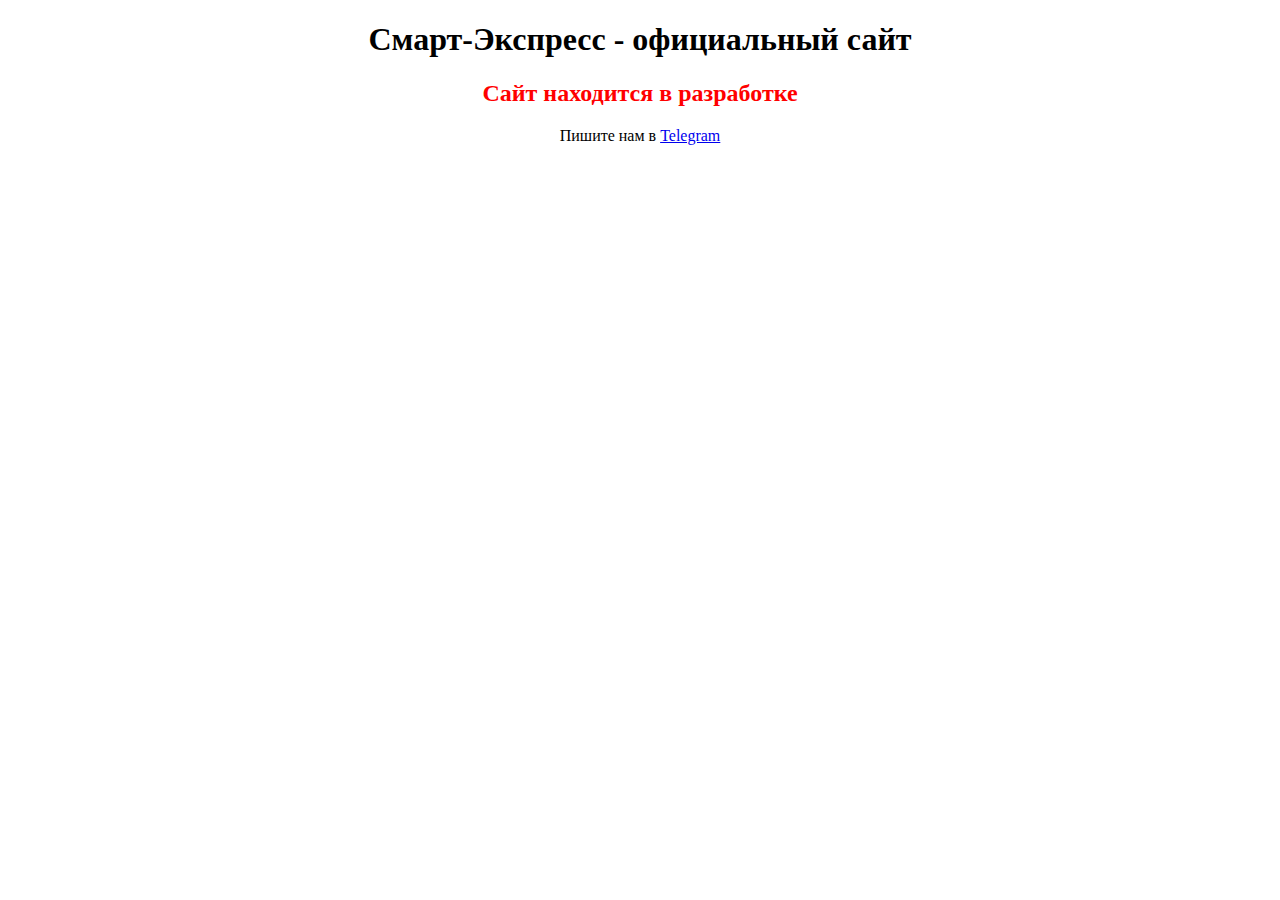
<file: index.html>
<!DOCTYPE html>
<html>
    <head>
        <title>Смарт-Экспресс - официальный сайт</title>
        <style>
            body {
                text-align: center;
            }
            h2 {
                color: red; /* добавления стиля для селектора */
            }
        </style>
    </head>
    <body>
        <h1>Смарт-Экспресс - официальный сайт</h1>
        <h2>Сайт находится в разработке</h2>
        Пишите нам в <a href="https://t.me/Ovsyawa" target="_blank">Telegram</a>
    </body>
</html>
</file>
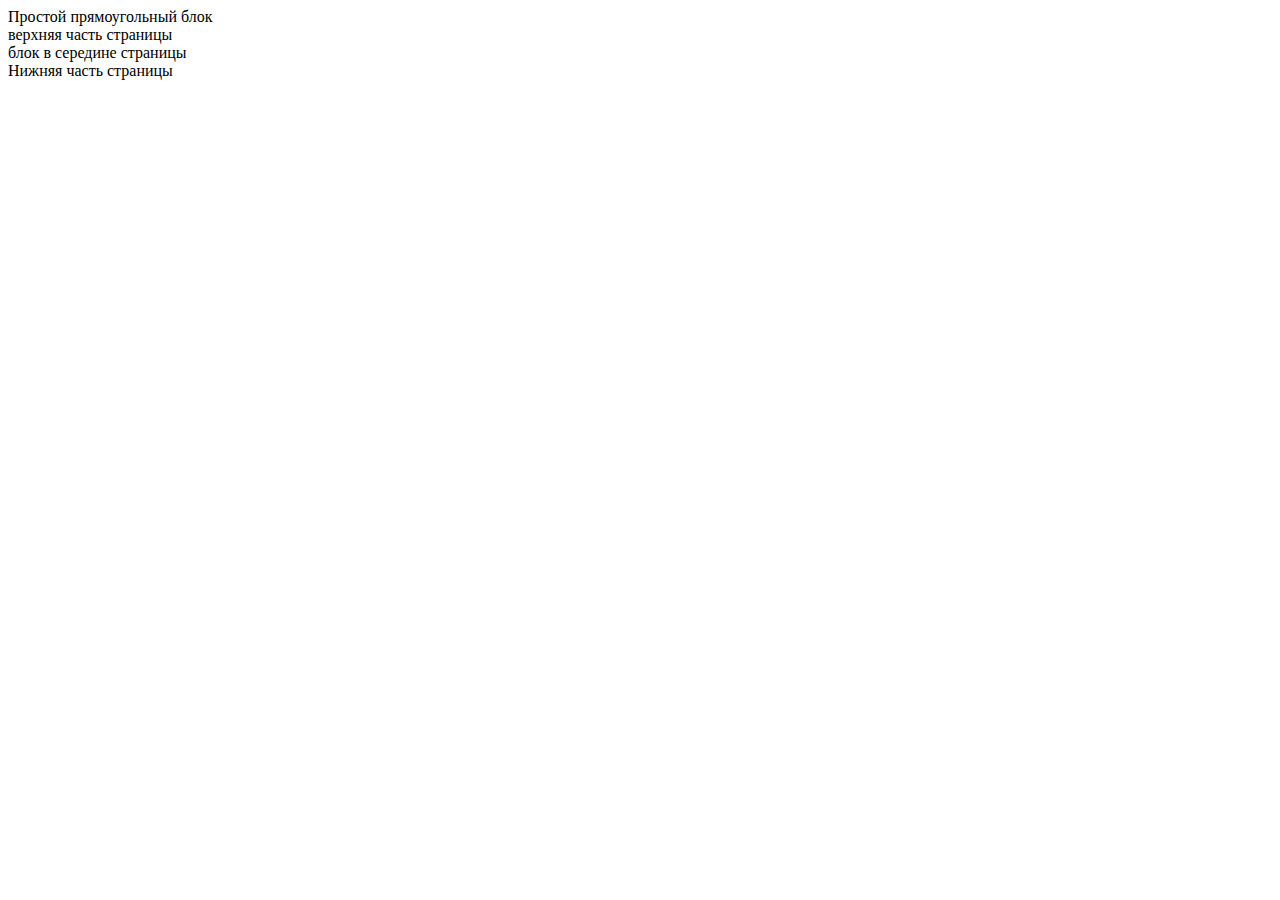
<file: block-2.html>
<!DOCTYPE html>
<html>
    <head>
        <title>Блочные и строчные элементы</title>
        <style>

        </style>
    </head>
    <body>
        <div>Простой прямоугольный блок</div>
        <header>верхняя часть страницы </header>
        <section>блок в середине страницы</section>
        <footer>Нижняя часть страницы</footer>
    </body>
</html>
</file>
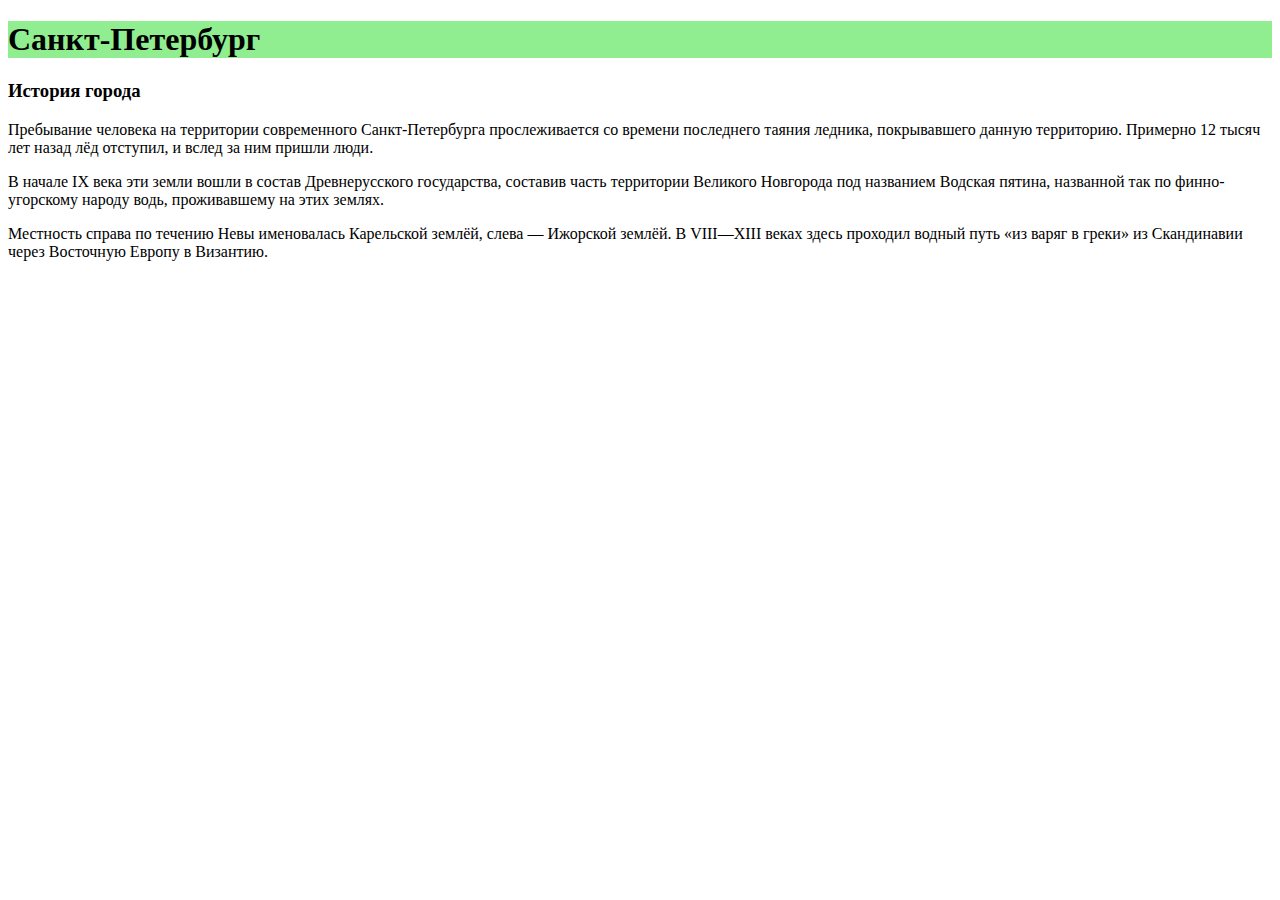
<file: block.html>
<!DOCTYPE html>
<html>
    <head>
        <title>Блочные и строчные элементы</title>
        <style>
            h1 {
                background-color: lightgreen;
            }
        </style>
    </head>
    <body>
        <h1>Санкт-Петербург</h1>
        <h3>История города</h3>
        <p>Пребывание человека на территории современного Санкт-Петербурга прослеживается со времени последнего таяния ледника, покрывавшего данную территорию. 
        Примерно 12 тысяч лет назад лёд отступил, и вслед за ним пришли люди.</p>
        <p> В начале IX века эти земли вошли в состав Древнерусского государства,
        составив часть территории Великого Новгорода под названием Водская пятина, названной так по финно-угорскому народу водь, проживавшему на этих землях.</p>
        <p>Местность справа по течению Невы именовалась Карельской землёй, слева — Ижорской землёй. 
        В VIII—XIII веках здесь проходил водный путь «из варяг в греки» из Скандинавии через Восточную Европу в Византию.</p>

    </body>
</html>
</file>
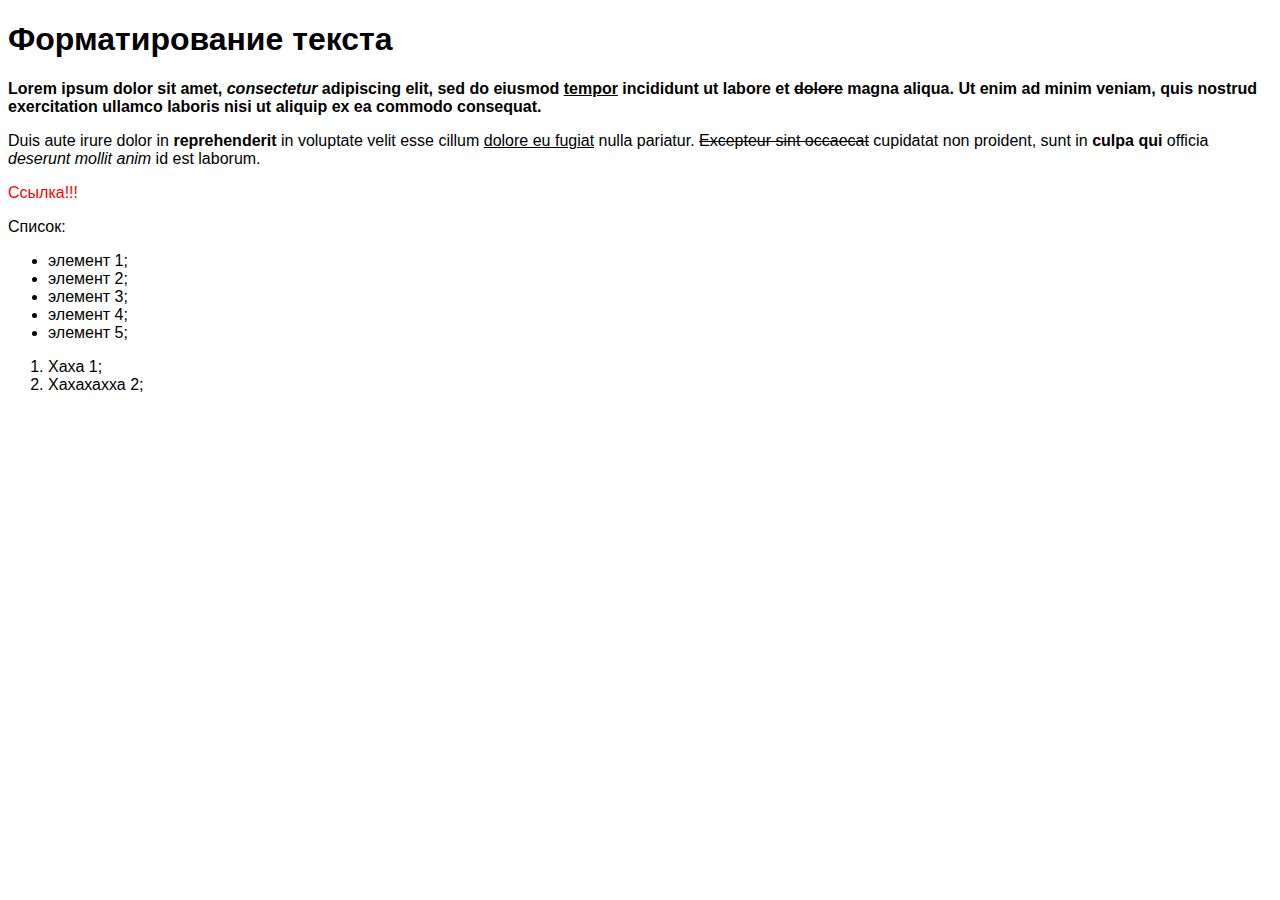
<file: formate.html>
<!DOCTYPE html>
<html>
    <head>
        <title>Форматирование текста</title>
        <style>
            * {
                font-family: Arial, Helvetica, sans-serif; /* Перебор шрифтов при открытии, если на устройстве нет шрифта; * - это выбрать всё */
            }
            
            .bold { /* можно убрать p, чтобы получилось просто .bold, который применит стиль для всех элементов данного класса */
                font-weight: bold;
            }

            .underline {
                text-decoration: underline;
            }

            .line-through {
                text-decoration: line-through;
            }
            
            .italic {
                font-style: italic;
            }

            a {
                color: red;
                text-decoration: none;
            }

            a:hover { /* hover - это наведение на элемент, в данном случае на ссылку */
                color: green;
                text-decoration: underline;
            }
        </style>
    </head>
    <body>
        <h1>Форматирование текста</h1>

        <p class="bold">Lorem ipsum dolor sit amet, <i>consectetur</i> adipiscing elit, sed do eiusmod <u>tempor</u> incididunt ut labore et <s>dolore</s> magna aliqua. 
        Ut enim ad minim veniam, quis nostrud exercitation ullamco laboris nisi ut aliquip ex ea commodo consequat.</p>

        <p>Duis aute irure dolor in <b>reprehenderit</b> in voluptate velit esse cillum <span class="underline">dolore eu fugiat</span> nulla pariatur. 
        <span class="line-through">Excepteur sint occaecat</span> cupidatat non proident, sunt in <span class="bold">culpa qui</span> officia <span class="italic">deserunt mollit anim</span> id est laborum.</p>

        <p><a href="https://www.google.com/" target="_blank">Ссылка!!!</a></p>

        Список:
        <ul>
            <li>элемент 1;</li>
            <li>элемент 2;</li>
            <li>элемент 3;</li>
            <li>элемент 4;</li>
            <li>элемент 5;</li>
        </ul>

        <ol>
            <li>Хаха 1;</li>
            <li>Хахахахха 2;</li>
        </ol>
    </body>
</html>
</file>
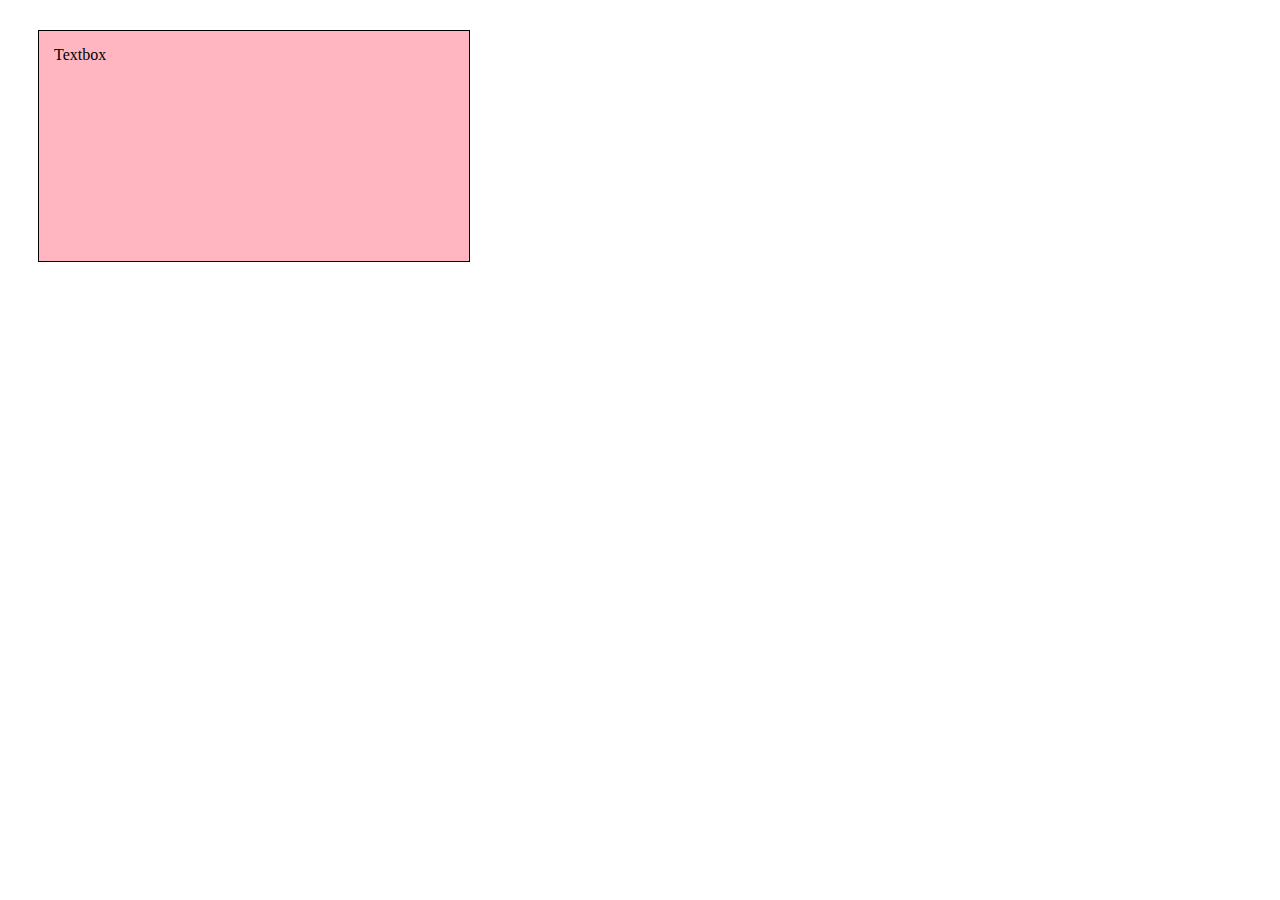
<file: sizes-spacing.html>
<!DOCTYPE html>
<html>
    <head>
        <title>Sizes/Spacings</title>
        <style>
            .element{
                background-color: lightpink;
                width: 400px;
                height: 200px;
                margin: 30px;
                padding: 15px;
                border: 1px solid black;
            }
        </style>
    </head>
    <body>
        <div class="element">Textbox</div>
    </body>
</html>
</file>
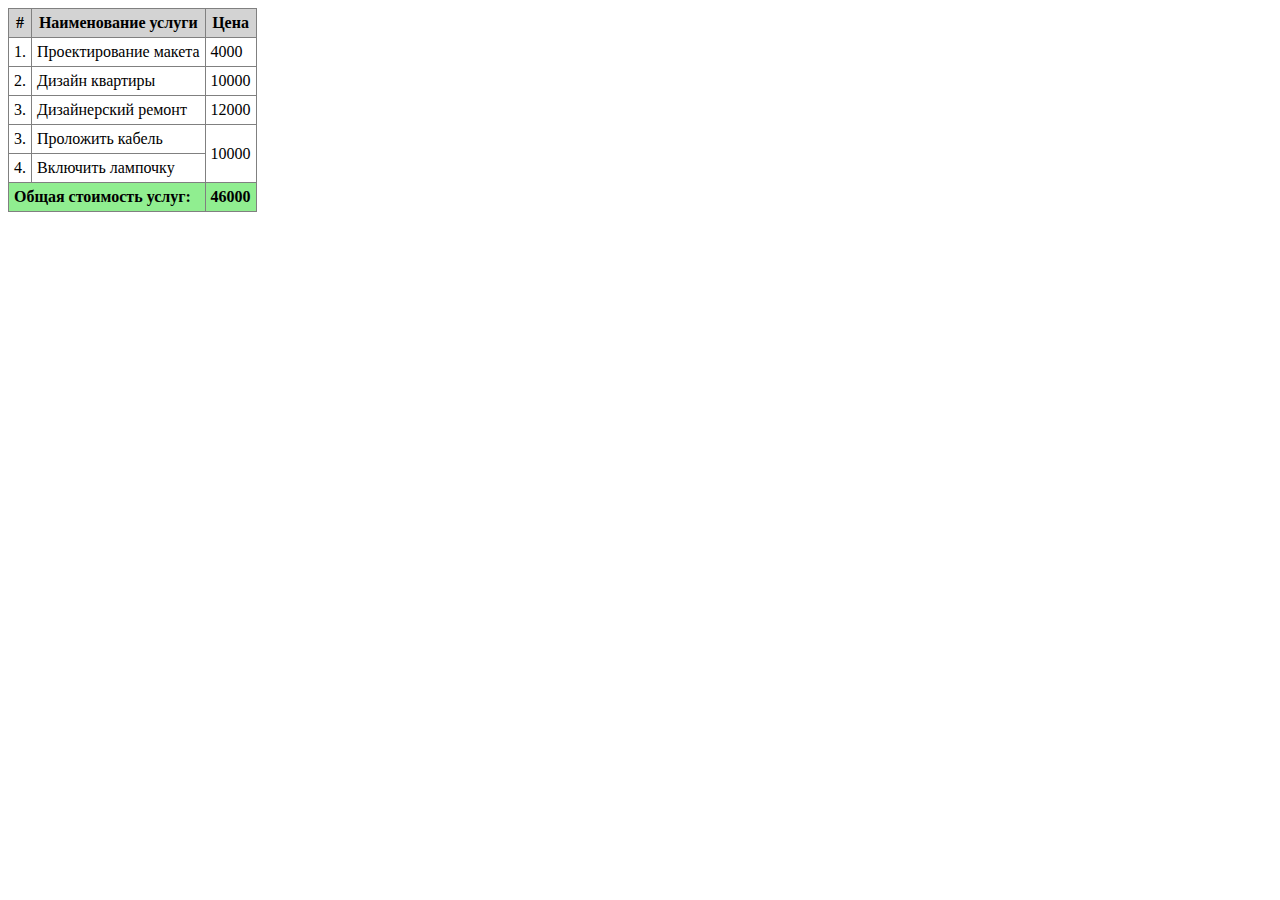
<file: table.html>
<!DOCTYPE html>
<html>
    <head>
        <title>Верстка таблиц</title>
        <style>
            .price-list {
                border: 1px solid gray;
                border-collapse: collapse; /* collapse - сжать, чтобы убрать плохо выглядищие границы  */
            }

            .price-list td, .price-list th {
                border: 1px solid gray;
                padding: 5px;
            }

            .price-list thead {
                background-color: lightgray;
            }

            .price-list tfoot {
                background-color: lightgreen;
                font-weight: bold;
            }

        </style>
    </head>
    <body>
        <table class="price-list">
            <thead>
                <tr>
                    <th>#</th>
                    <th>Наименование услуги</th>
                    <th>Цена</th>
                </tr>
            </thead>
            <tbody>
                <tr> <!-- tr - table row -->
                    <td>1.</td>
                    <td>Проектирование макета</td> <!-- td - table data cell -->
                    <td>4000</td>
                </tr>
                <tr>
                    <td>2.</td>
                    <td>Дизайн квартиры</td>
                    <td>10000</td>
                </tr>
                <tr>
                    <td>3.</td>
                    <td>Дизайнерский ремонт</td>
                    <td>12000</td>
                </tr>
                <tr>
                    <td>3.</td>
                    <td>Проложить кабель</td>
                    <td rowspan="2">10000</td>
                </tr>
                <tr>
                    <td>4.</td>
                    <td>Включить лампочку</td>
                </tr>
            </tbody>
            <tfoot>
                <tr>
                    <td colspan="2">Общая стоимость услуг:</td>
                    <td>46000</td>
                </tr>
            </tfoot>
        </table>
    </body>
</html>
</file>
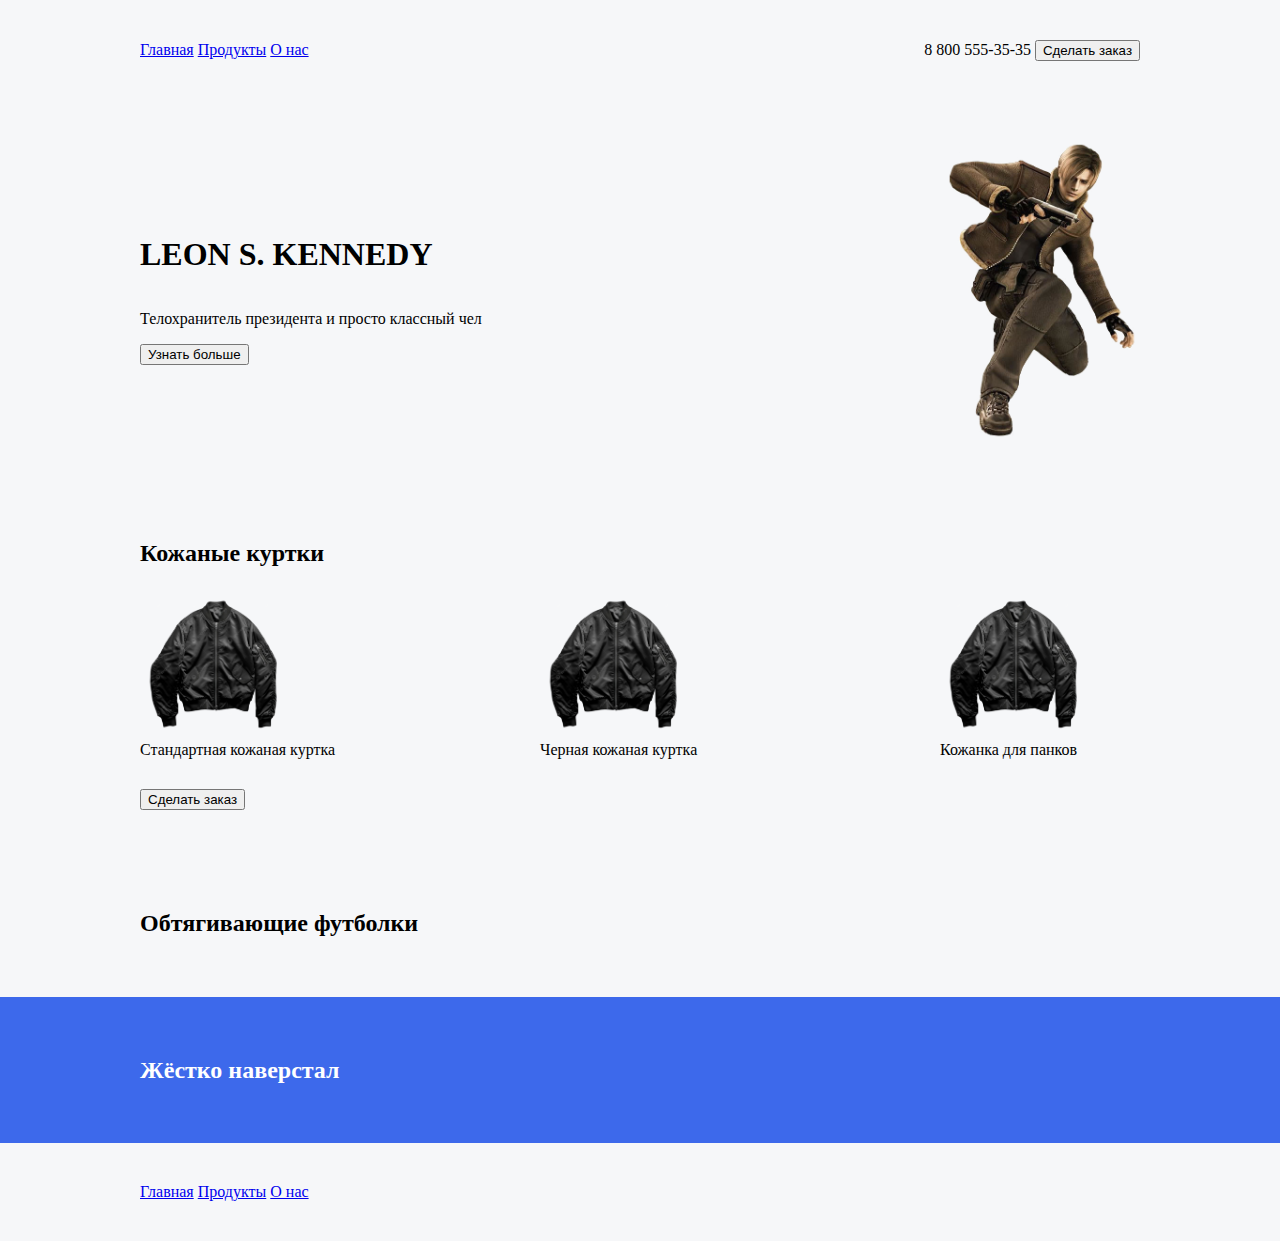
<file: web-page.html>
<!DOCTYPE html>
<html>
    <head>
        <title>My Web Page</title>
        <style>
            html, body {
                margin: 0;
                padding: 0;
                background-color: #f6f7f9;
            }

            header {
                height: 100px;
                padding: 0 40px;
            }

            header > div {
                display: flex;
                justify-content: space-between;
                align-items: center;
            }

            .fixed-container {
                max-width: 1000px;
                height: 100%;
                margin-left: auto;
                margin-right: auto;
            }

            section {
                padding: 40px;
            }

            .name-representation {
                height: 300px;
            }

            section.name-representation > div {
                display: flex;
                flex-direction: column;
                justify-content: center;
                align-items: flex-start;
                background-image: url("img/leon.png");
                background-size: contain; /* чтобы изображение чисто вместилось в фон */
                background-repeat: no-repeat; /* чтобы не повторялось на фоне */
                background-position: right center; /* выравнивание */
            }

            .coatings {
                display: flex;
                justify-content: space-between;
                margin-bottom: 30px;
            }

            .coatings > div {
                width: 200px;
            }

            .coatings img {
                width: 150px;
            }

            .blue-back {
                background-color: #3d69eb;
                color: white;
            }

            footer {
                padding: 40px;
            }
        </style>
    </head>
    <body>
        <header>
            <div class="fixed-container">
                <div>
                    <a href="#">Главная</a>
                    <a href="#">Продукты</a>
                    <a href="#">О нас</a>
                </div>
                <div>
                    <span>8 800 555-35-35</span>
                    <button>Сделать заказ</button>
                </div>
            </div>
        </header>
        <section class="name-representation">
            <div class="fixed-container">
                <h1>LEON S. KENNEDY</h1>
                <p>Телохранитель президента и просто классный чел</p>
                <button>Узнать больше</button>
            </div>
        </section>
        <section>
            <div class="fixed-container">
                <h2>Кожаные куртки</h2>
                <div class="coatings">
                    <div>
                        <img src="img/pngtree-plain-black-bomber-jacket-png-image_16104870.png" alt="">
                        Стандартная кожаная куртка
                    </div>
                    <div>
                        <img src="img/pngtree-plain-black-bomber-jacket-png-image_16104870.png" alt="">
                        Черная кожаная куртка
                    </div>
                    <div>
                        <img src="img/pngtree-plain-black-bomber-jacket-png-image_16104870.png" alt="">
                        Кожанка для панков
                    </div>
                </div>
                <button>Сделать заказ</button>
            </div>
        </section>
        <section>
            <div class="fixed-container">
                <h2>Обтягивающие футболки</h2>
            </div>
        </section>
        <section class="blue-back">
            <div class="fixed-container">
                <h2>Жёстко наверстал</h2>
            </div>
        </section>
        <footer>
            <div class="fixed-container">
                <a href="#">Главная</a>
                <a href="#">Продукты</a>
                <a href="#">О нас</a> 
            </div>
        </footer>
    </body>
</html>
</file>
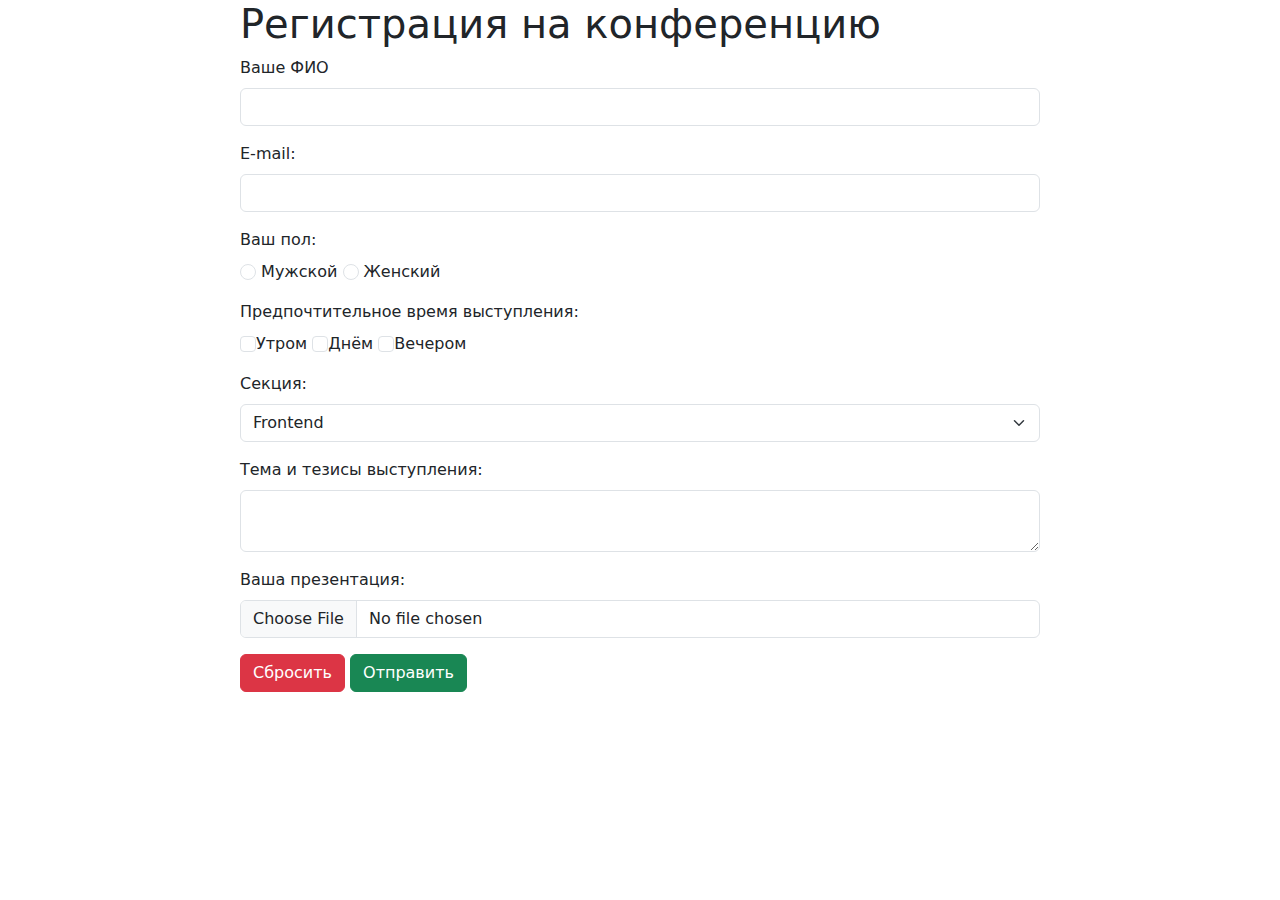
<file: form/form.html>
<!DOCTYPE html>

<html>
    <head>
        <title>Форма для заполнения</title>
        <link rel="stylesheet" type="text/css" href="styles.css">
        <link href="https://cdn.jsdelivr.net/npm/bootstrap@5.3.3/dist/css/bootstrap.min.css" rel="stylesheet" integrity="sha384-QWTKZyjpPEjISv5WaRU9OFeRpok6YctnYmDr5pNlyT2bRjXh0JMhjY6hW+ALEwIH" crossorigin="anonymous">
    </head>
    <body>
        <form class="reg-form" method="post">
            <h1>Регистрация на конференцию</h1>
            <div class="mb-3">
                <label for="name" class="form-label">Ваше ФИО</label>
                <input type="text" name="name" id="name" class="form-control">
            </div>
            <div class="mb-3">
                <label for="email" class="form-label">E-mail:</label>
                <input type="email" name="email" id="email" class="form-control">
            </div>
            <div class="mb-3">
                <label class="form-label">Ваш пол:</label>
                <div>
                    <label><input class="form-check-input" type="radio" name="sex" value="male"> Мужской</label> 
                    <label><input class="form-check-input" type="radio" name="sex" value="female"> Женский</label>
                    <!-- 
                        value - значение поля;
                        input помещается внутрь label для того, чтобы текст тоже был кликабельным
                     -->
                </div>
            </div>
            <div class="mb-3">
                <label class="form-label">Предпочтительное время выступления:</label>
                <div>
                    <label><input class="form-check-input" type="checkbox" name="time_morning" value="1" >Утром</label>
                    <label><input class="form-check-input" type="checkbox" name="time_afternoon" value="1" >Днём</label>
                    <label><input class="form-check-input" type="checkbox" name="time_evening" value="1" >Вечером</label>
                </div>
            </div>
            <div class="mb-3">
                <label class="form-label">Секция:</label>
                <select name="section" class="form-select">
                    <option value="frontend">Frontend</option>
                    <option value="backend">Backend</option>
                    <option value="math">Math</option>
                    <option value="management">Management</option>
                </select>
            </div>
            <div class="mb-3">
                <label class="form-label">Тема и тезисы выступления:</label>
                <textarea name="info" class="form-control"></textarea>
            </div>
            <div class="mb-3">
                <label class="form-label">Ваша презентация:</label>
                <input type="file" name="presentation" class="form-control">
            </div>
            <div class="mb-3">
                <input class="btn btn-danger" type="reset" value="Сбросить">
                <input class="btn btn-success" type="submit" value="Отправить">
            </div>

 
        </form>
    </body>
</html>

<!--
    Сегодня узнал про фреймворк bootstrap для HTML/CSS
    
    Самое простое подключение выглядит вот так
    <link href="https://cdn.jsdelivr.net/npm/bootstrap@5.3.3/dist/css/bootstrap.min.css" rel="stylesheet" integrity="sha384-QWTKZyjpPEjISv5WaRU9OFeRpok6YctnYmDr5pNlyT2bRjXh0JMhjY6hW+ALEwIH" crossorigin="anonymous">

    Дальше надо просто задавать нужные классые в соотвествии с классами, указанными в документации

    Подключение JavaScript
    
    Для чего надо??
    
    1. Работа с DOM - Document Object Model
    Объектная модель HTML-документа
    
    2. Взаиомдействие с сервером

    3. Логика и вычисления
-->
</file>
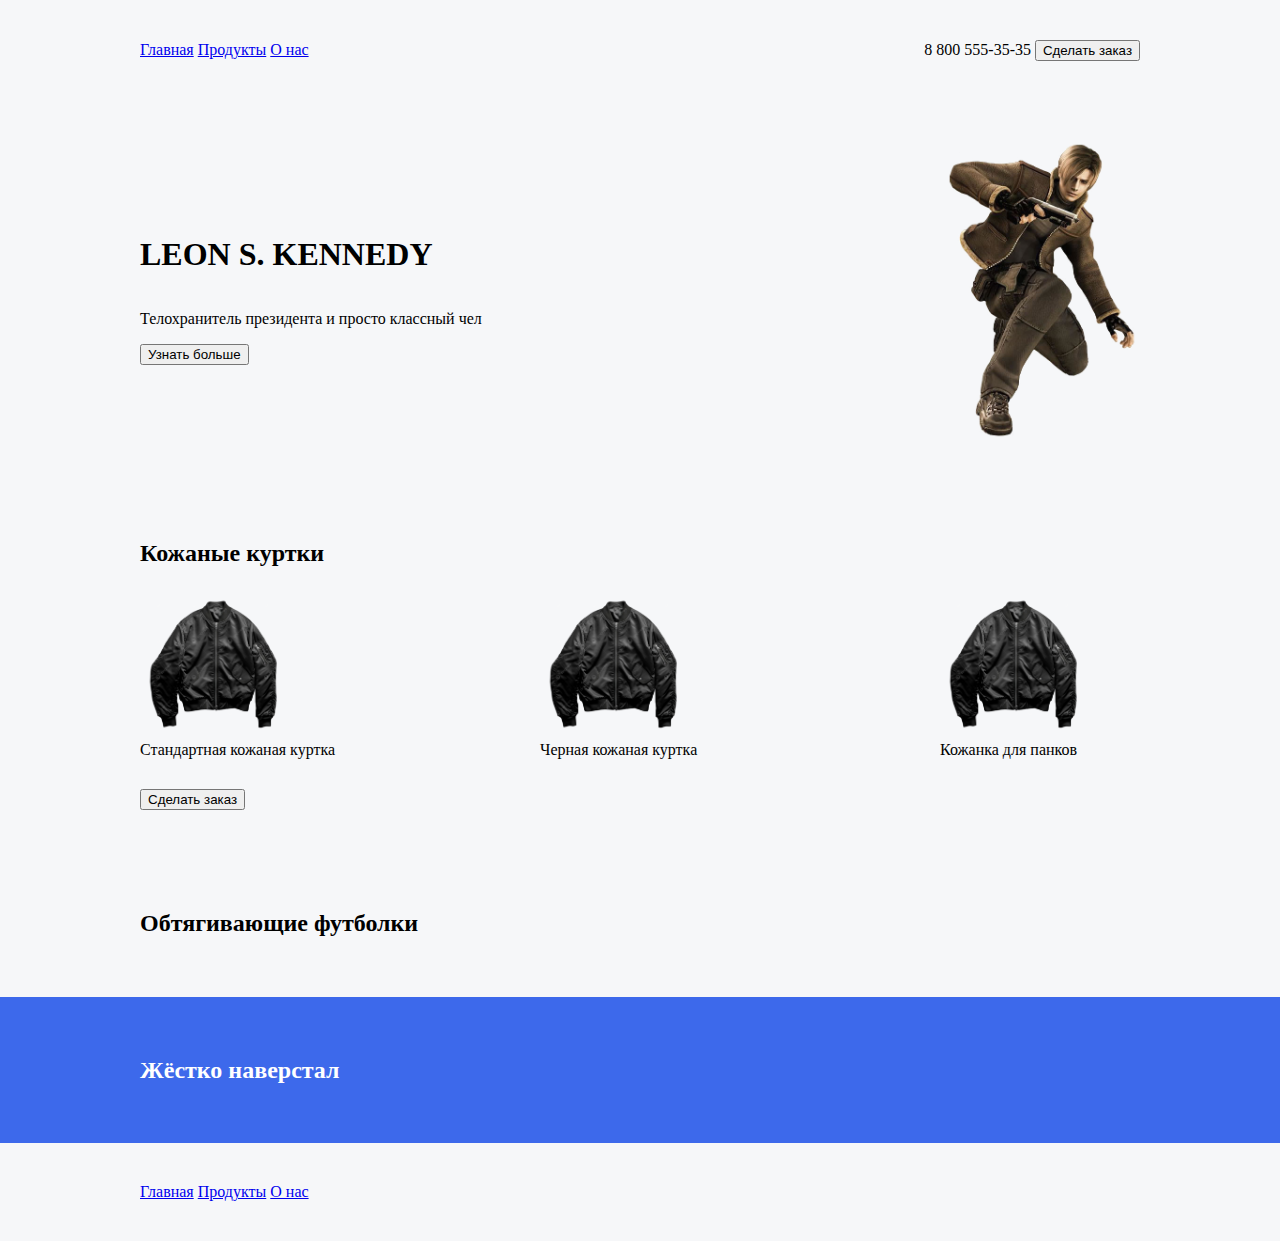
<file: shop/web-page.html>
<!DOCTYPE html>
<html>
    <head>
        <title>My Web Page</title>
        <link rel="stylesheet" type="text/css" href="styles.css">
        <script>
            // docuemnt - это DOM модель, EventListener - слушатель событий, DOMContentLoaded - это параметр, который надо слушать, function() - анонимная функция
            // Анонимная функция - это логика, которая происходит после выполнения слушателя событий
            document.addEventListener("DOMContentLoaded", function(){
                var container = document.querySelector('.popup-container')
                var popupButtons = document.querySelectorAll('.open-popup') // 
                for (let i = 0; i < popupButtons.length; i++) {
                    popupButtons[i].addEventListener('click', function(){
                        container.style.display = 'flex'
                    })
                }
            });
        </script>
    </head>
    <body>
        <div class="popup-container">
            <form class="popup"></form>
        </div>
        <header>
            <div class="fixed-container">
                <div>
                    <a href="#">Главная</a>
                    <a href="#">Продукты</a>
                    <a href="#">О нас</a>
                </div>
                <div>
                    <span>8 800 555-35-35</span>
                    <button class="light-button open-popup">Сделать заказ</button>
                </div>
            </div>
        </header>
        <section class="name-representation">
            <div class="fixed-container">
                <h1>LEON S. KENNEDY</h1>
                <p>Телохранитель президента и просто классный чел</p>
                <button class="dark-button open-popup">Узнать больше</button>
            </div>
        </section>
        <section>
            <div class="fixed-container">
                <h2>Кожаные куртки</h2>
                <div class="coatings">
                    <div>
                        <img src="img/pngtree-plain-black-bomber-jacket-png-image_16104870.png" alt="">
                        Стандартная кожаная куртка
                    </div>
                    <div>
                        <img src="img/pngtree-plain-black-bomber-jacket-png-image_16104870.png" alt="">
                        Черная кожаная куртка
                    </div>
                    <div>
                        <img src="img/pngtree-plain-black-bomber-jacket-png-image_16104870.png" alt="">
                        Кожанка для панков
                    </div>
                </div>
                <button class="light-button open-popup">Сделать заказ</button>
            </div>
        </section>
        <section>
            <div class="fixed-container">
                <h2>Обтягивающие футболки</h2>
            </div>
        </section>
        <section class="blue-back">
            <div class="fixed-container">
                <h2>Жёстко наверстал</h2>
            </div>
        </section>
        <footer>
            <div class="fixed-container">
                <a href="#">Главная</a>
                <a href="#">Продукты</a>
                <a href="#">О нас</a> 
            </div>
        </footer>
    </body>
</html>
</file>
<file: form/styles.css>
.reg-form {
    max-width: 800px;
    margin: 0 auto;
}

/* .reg-form div {
    display: flex;
    justify-content: space-between;
    margin-bottom: 30px;
} */

/* .reg-form__input { 
    width: 50%; 
} */

/* .reg-form textarea {
    height: 150px;
} */
</file>
<file: shop/styles.css>
html, body {
    margin: 0;
    padding: 0;
    background-color: #f6f7f9;
}

header {
    height: 100px;
    padding: 0 40px;
}

header > div {
    display: flex;
    justify-content: space-between;
    align-items: center;
}

.fixed-container {
    max-width: 1000px;
    height: 100%;
    margin-left: auto;
    margin-right: auto;
}

section {
    padding: 40px;
}

.name-representation {
    height: 300px;
}

section.name-representation > div {
    display: flex;
    flex-direction: column;
    justify-content: center;
    align-items: flex-start;
    background-image: url("img/leon.png");
    background-size: contain; /* чтобы изображение чисто вместилось в фон */
    background-repeat: no-repeat; /* чтобы не повторялось на фоне */
    background-position: right center; /* выравнивание */
}

.coatings {
    display: flex;
    justify-content: space-between;
    margin-bottom: 30px;
}

.coatings > div {
    width: 200px;
}

.coatings img {
    width: 150px;
}

.blue-back {
    background-color: #3d69eb;
    color: white;
}

footer {
    padding: 40px;
}

.popup-container {
    background-color: #000000bf;;
    position: fixed; /* pisition для того, чтобы она контейнер для всплывающего окна располагался поверх всей страницы */
    width: 100%;
    height: 100%;
    display: none;
    justify-content: center;
    align-items: center;
}

.popup {
    background-color: white;
    width: 300px;
    height: 300px;
    padding: 30px;
    border-radius: 5px;
}
</file>
